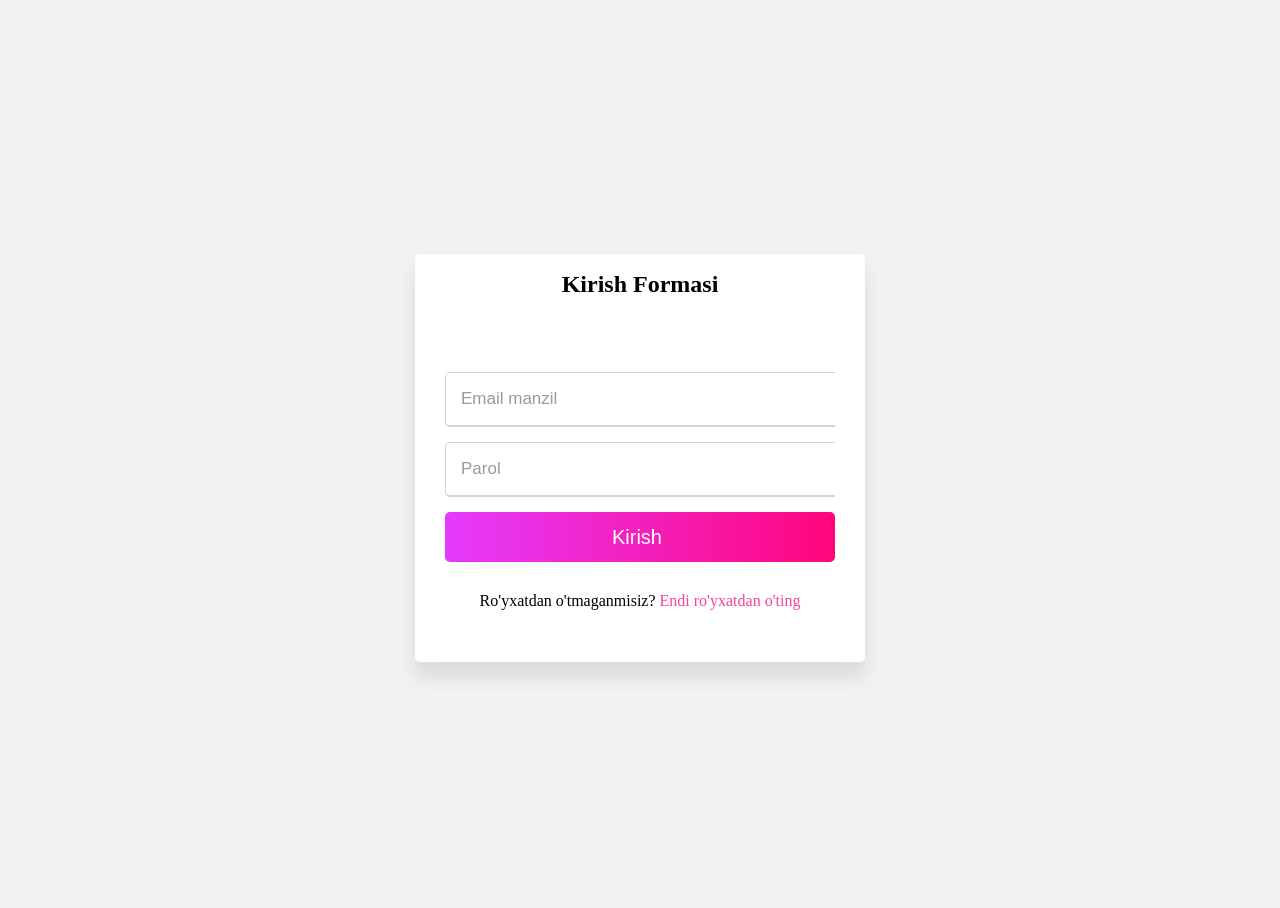
<file: index.html>
<!DOCTYPE html>
<html lang="en">
  <head>
    <meta charset="UTF-8" />
    <meta name="viewport" content="width=device-width, initial-scale=1.0" />
    <link rel="stylesheet" href="../style/login.css" />
    <title>Login</title>
  </head>
  <body>
    <div class="wrapper">
      <div class="title-text">
        <div class="kirish active">Kirish Formasi</div>
        <div class="royxatdan-otish">Ro'yxatdan O'tish Formasi</div>
      </div>
      <div class="form-container">
        <div class="slide-controls">
          <input type="radio" name="slide" id="kirish" checked />
          <input type="radio" name="slide" id="royxatdan-otish" />
          <label for="kirish" class="slide kirish">Kirish</label>
          <label for="royxatdan-otish" class="slide royxatdan-otish"
            >Ro'yxatdan O'tish</label
          >
          <div class="slider-tab"></div>
        </div>
        <div class="form-inner">
          <form class="kirish">
            <div class="field">
              <input type="text" placeholder="Email manzil" required />
            </div>
            <div class="field">
              <input type="password" placeholder="Parol" required />
            </div>
          
            <div class="field btn">
              <div class="btn-layer"></div>
              <input type="submit" value="Kirish" />
            </div>
            <div class="signup-link">
              Ro'yxatdan o'tmaganmisiz? <a href="">Endi ro'yxatdan o'ting</a>
            </div>
          </form>
          <form class="royxatdan-otish">
            <div class="field">
              <input type="text" placeholder="Email manzil" required />
            </div>
            <div class="field">
              <input type="password" placeholder="Parol" required />
            </div>
            <div class="field">
              <input
                type="password"
                placeholder="Parolni tasdiqlang"
                required
              />
            </div>
            <div class="field btn">
              <div class="btn-layer"></div>
              <input type="submit" value="Ro'yxatdan o'tish" />
            </div>
          </form>
        </div>
      </div>
    </div>

    <script src="../js/login.js"></script>
  </body>
</html>
</file>
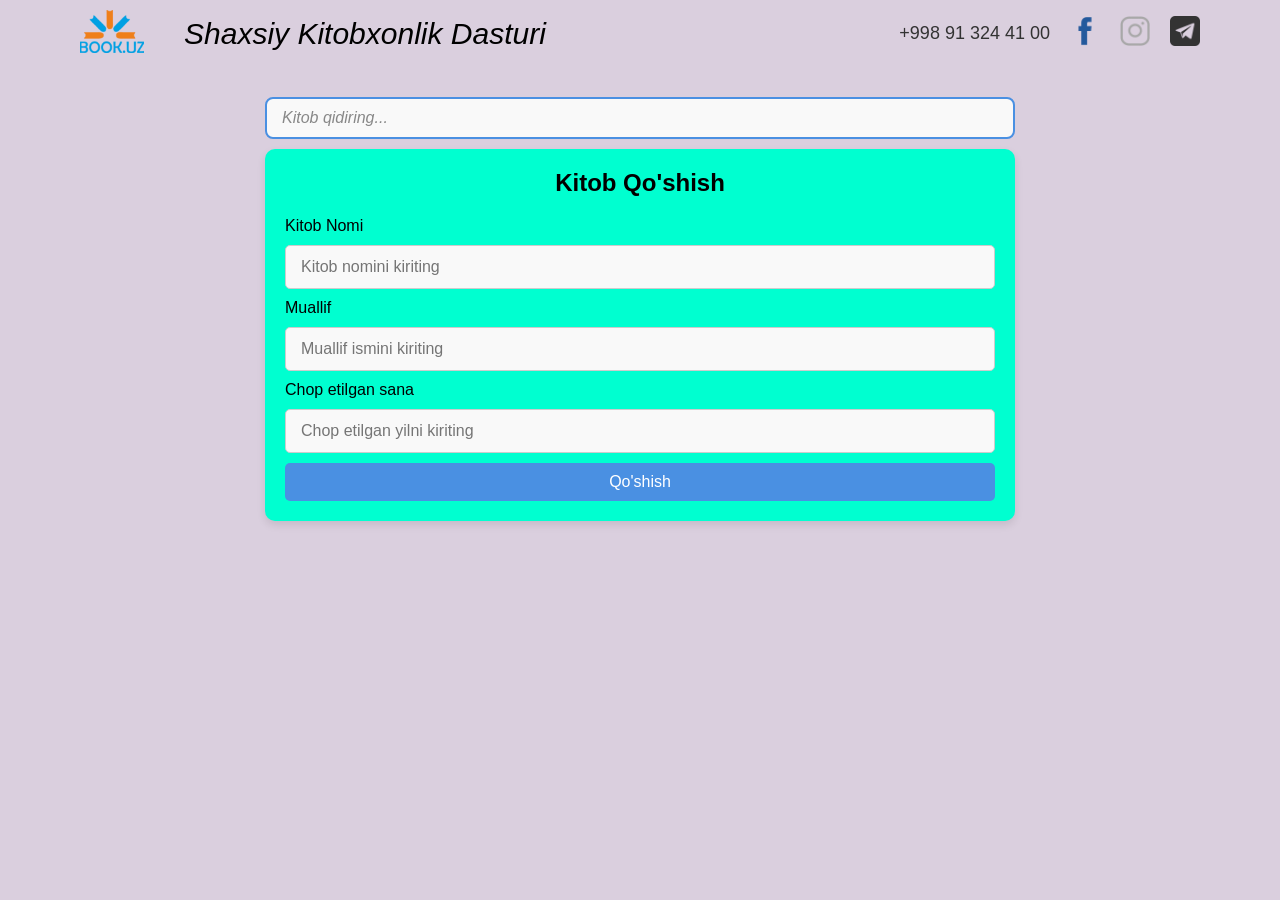
<file: pages/home.html>
<!DOCTYPE html>
<html lang="en">
  <head>
    <meta charset="UTF-8" />
    <meta name="viewport" content="width=device-width, initial-scale=1.0" />
    <link rel="stylesheet" href="../style/style.css" />
    <title>Home</title>
  </head>
  <body>
    <div class="container">
      <header class="header">
        <div class="logo">
          <a href="https://book.uz/" target="_blank">
            <img src="../images/logo.svg" alt="logo" />
          </a>
          <p>Shaxsiy Kitobxonlik Dasturi</p>
        </div>

        <nav class="navbar">
          <ul class="nav-list">
            <li><a href="tel:+998913244100">+998 91 324 41 00</a></li>
            <li>
              <a href="https://www.facebook.com/" target="_blank">
                <img
                  src="../images/facebook_icon.png"
                  alt="Facebook"
                  width="30px"
                />
              </a>
            </li>
            <li>
              <a href="https://www.instagram.com/ikromov._a7" target="_blank">
                <img
                  src="../images/instagram_icon.png"
                  alt="Instagram"
                  width="30px"
                />
              </a>
            </li>
            <li>
              <a href="https://t.me/diplomat_4100" target="_blank">
                <img
                  src="../images/telegram_icon.png"
                  alt="Telegram"
                  width="30px"
                />
              </a>
            </li>
          </ul>
        </nav>
      </header>
    </div>

    <div class="container">
      <form id="searchForm" class="searchForm">
        <input
          type="search"
          class="search"
          id="searchInput"
          placeholder="Kitob qidiring..."
        />
      </form>
    </div>

    <div class="container">
      <div class="card">
        <h2 class="card-title">Kitob Qo'shish</h2>
        <form id="addBookForm" class="addBookForm">
          <div class="form-group">
            <label for="bookTitle">Kitob Nomi</label>
            <input
              type="text"
              id="bookTitle"
              placeholder="Kitob nomini kiriting"
            />
          </div>
          <div class="form-group">
            <label for="bookAuthor">Muallif</label>
            <input
              type="text"
              id="bookAuthor"
              placeholder="Muallif ismini kiriting"
            />
          </div>
          <div class="form-group">
            <label for="bookYear">Chop etilgan sana</label>
            <input
              type="number"
              id="bookYear"
              placeholder="Chop etilgan yilni kiriting"
            />
          </div>
          <button type="submit" class="btn-submit">Qo'shish</button>
        </form>
      </div>
    </div>

    <div class="container">
      <div id="bookList" class="book-list"></div>
      <div id="loading" style="display: none">
        <div class="loading-overlay">
          <p>Loading...</p>
        </div>
      </div>
    </div>
    <script src="../js/home.js"></script>
  </body>
</html>
</file>
<file: style/login.css>
html{
    height: 100%;
}
body {
  display: grid;
  height: 100%;
  place-items: center;
  background: #f2f2f2;
}

.wrapper {
  max-width: 390px;
  background: #fff;
  padding: 30px;
  border-radius: 5px;
  box-shadow: 0px 15px 20px rgba(0, 0, 0, 0.1);
}

.title-text {
  display: flex;
  justify-content: space-between;
  align-items: center;
  margin-bottom: 20px;
  text-align: center;
  position: relative;
}

.title-text .kirish,
.title-text .royxatdan-otish {
  width: 100%;
  font-size: 24px;
  font-weight: bold;
  position: absolute;
  transition: all 0.3s ease;
  opacity: 0;
  transform: translateX(-100%);
}

.title-text .kirish.active {
  opacity: 1;
  transform: translateX(0);
}

.title-text .royxatdan-otish.active {
  opacity: 1;
  transform: translateX(0);
}

.wrapper from-container {
  width: 100%;
}

.form-inner .field {
  height: 50%;
  width: 100%;
  margin-top: 20px;
}

.form-inner form .field input {
  width: 100%;
  height: 100%;
  outline: none;
  padding-left: 15px;
  font-size: 17px;
  border-radius: 5px;
  border: 1px solid lightgray;
  border-bottom-width: 2px;
}

.slide-controls .slide {
  height: 100%;
  width: 100%;
  color: #fff;
  font-size: 18px;
  font-weight: 500;
  text-align: center;
  line-height: 48px;
  cursor: pointer;
  z-index: 1;
  transition: all 0.6s ease;
}

.slide-controls label.signup {
  color: #000;
}

input[type="radio"] {
  display: none;
}

#signup:checked ~ .slider-tab {
  left: 50%;
}

#signup:checked ~ label.signup {
  color: #fff;
  cursor: default;
  user-select: none;
}

#signup:checked ~ label.login {
  color: #000;
}

#login:checked ~ label.signup {
  color: #000;
}

#login:checked ~ label.login {
  cursor: default;
  user-select: none;
}

.wrapper .form-container {
  width: 100%;
  overflow: hidden;
}

.form-container .form-inner {
  display: flex;
  width: 200%;
}

.form-container .form-inner form {
  width: 50%;
  transition: all 0.6s cubic-bezier(0.68, -0.55, 0.265, 1.55);
}

.form-inner form .field {
  height: 50px;
  width: 100%;
  margin-top: 20px;
}

.form-inner form .field input {
  height: 100%;
  width: 100%;
  outline: none;
  padding-left: 15px;
  border-radius: 5px;
  border: 1px solid lightgrey;
  border-bottom-width: 2px;
  font-size: 17px;
  transition: all 0.3s ease;
}

.form-inner form .field input:focus {
  border-color: #fc83bb;
}

.form-inner form .field input::placeholder {
  color: #999;
  transition: all 0.3s ease;
}

form .field input:focus::placeholder {
  color: #b3b3b3;
}

.form-inner form .signup-link {
  text-align: center;
  margin-top: 30px;
}

.form-inner form .signup-link a {
  color: #fa4299;
  text-decoration: none;
}

.form-inner form .signup-link a:hover {
  text-decoration: underline;
}

form .btn {
  height: 50px;
  width: 100%;
  border-radius: 5px;
  position: relative;
  overflow: hidden;
}

form .btn .btn-layer {
  height: 100%;
  width: 300%;
  position: absolute;
  left: -100%;
  background: -webkit-linear-gradient(
    right,
    #d300f4,
    #ff057a,
    #e53bff,
    #ff0077
  );
  border-radius: 5px;
  transition: all 0.4s ease;
}

form .btn:hover .btn-layer {
  left: 0;
}

form .btn input[type="submit"] {
  height: 100%;
  width: 100%;
  z-index: 1;
  position: relative;
  background: none;
  border: none;
  color: #fff;
  padding-left: 0;
  border-radius: 5px;
  font-size: 20px;
  font-weight: 500;
  cursor: pointer;
}
</file>
<file: style/style.css>
* {
  margin: 0;
  padding: 0;
  box-sizing: border-box;
}

body {
  font-family: sans-serif;
  background-color: #dacfde;
}

.container {
  max-width: 1200px;
  width: 100%;
  margin: 0 auto;
  padding: 0 20px;
}

.header {
  display: flex;
  justify-content: space-between;
  align-items: center;
  padding: 10px 20px;
  margin-bottom: 20px;
}

.logo {
  display: flex;
  align-items: center;
  gap: 40px;
}
.logo p {
  font-size: 30px;
  font-style: italic;
}

.navbar {
  display: flex;
  justify-content: flex-end;
}

.nav-list {
  display: flex;
  gap: 20px;
  list-style: none;
  align-items: center;
}

.nav-list li a {
  text-decoration: none;
  color: #333;
  font-size: 18px;
}

.nav-list li img {
  cursor: pointer;
}

.searchForm {
  margin-top: 20px;
  display: flex;
  justify-content: center;
}

.card {
  max-width: 750px;
  margin: auto;
  padding: 20px;
  background-color: #00ffd0;
  border: none;
  border-radius: 10px;
  box-shadow: 0 4px 8px rgba(0, 0, 0, 0.1);
}

.card-title {
  text-align: center;
  font-size: 24px;
  margin-bottom: 20px;
}

input {
  width: 100%;
  padding: 12px 15px;
  margin: 10px 0;
  display: block;
  border: 1px solid #ccc;
  border-radius: 5px;
  font-size: 16px;
  color: #333;
  background-color: #f9f9f9;
}

input:hover {
  border-color: #4a90e2;
}

input:focus {
  outline: none;
  border-color: #4a90e2;
  box-shadow: 0 0 5px rgba(74, 144, 226, 0.5);
}

.search {
  max-width: 750px;
  border: 2px solid #4a90e2;
  padding: 10px 15px;
  border-radius: 8px;
  font-size: 16px;
}

.search::placeholder {
  font-style: italic;
  color: #888;
}

.btn-submit {
  width: 100%;
  background-color: #4a90e2;
  color: white;
  border: none;
  padding: 10px 15px;
  border-radius: 5px;
  font-size: 16px;
  cursor: pointer;
  transition: background-color 0.3s;
}

.btn-submit:hover {
  background-color: #357abf;
}

.book-list {
  justify-content: center;
  display: flex;
  flex-wrap: wrap;
  gap: 20px;
  margin-top: 20px;
}

.cardBooks {
  display: flex;
  flex-wrap: wrap;
  gap: 20px;
  justify-content: center;
}

.card1 {
  width: 100%;
  max-width: 280px;
  background-color: #ffffff;
  border-radius: 8px;
  box-shadow: 0 4px 8px rgba(0, 0, 0, 0.1);
  padding: 20px;
  transition: transform 0.3s, box-shadow 0.3s;
}

.card1:hover {
  box-shadow: 0 6px 12px rgba(0, 0, 0, 0.2);
  transform: translateY(-5px);
}

.card1 p {
  font-size: 14px;
  color: #555;
  margin-bottom: 8px;
}

.card1 p span {
  font-size: 16px;
  color: #333;
  font-weight: bold;
}

button {
  padding: 8px 16px;
  font-size: 14px;
  border: none;
  border-radius: 4px;
  cursor: pointer;
  transition: all 0.3s ease;
}

#deleteBtn {
  background-color: #e74c3c;
  color: #fff;
}

#deleteBtn:hover {
  background-color: #c0392b;
  transform: translateY(-2px);
}

.editBtn {
  background-color: #3498db;
  color: #fff;
}

#editBtn:hover {
  background-color: #2980b9;
  transform: translateY(-2px);
}

#loading {
  position: fixed;
  top: 0;
  left: 0;
  width: 100%;
  height: 100%;
  background-color: rgba(0, 0, 0, 0.5);
  display: flex;
  justify-content: center;
  align-items: center;
  color: white;
  font-size: 24px;
  z-index: 1000;
}

.loading-overlay {
  padding: 20px;
  background-color: rgba(0, 0, 0, 0.7);
  border-radius: 8px;
}
</file>
